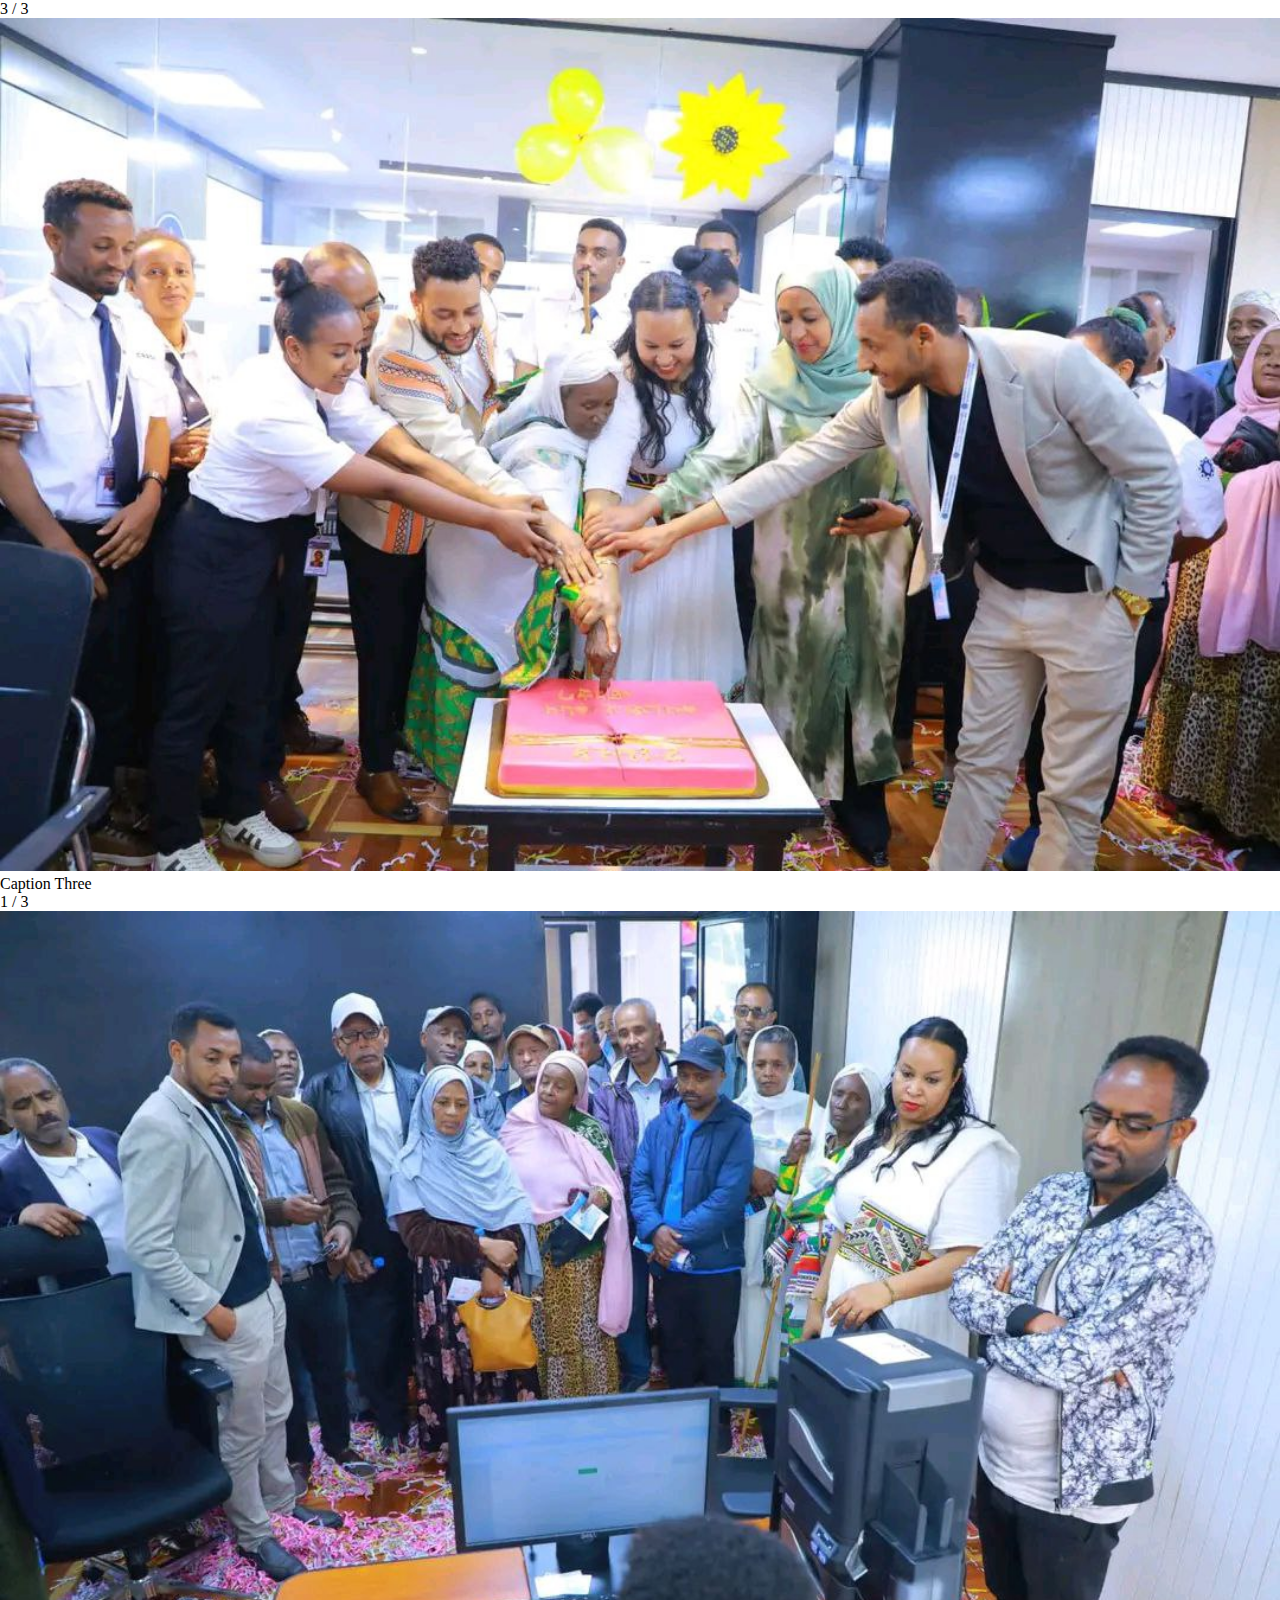
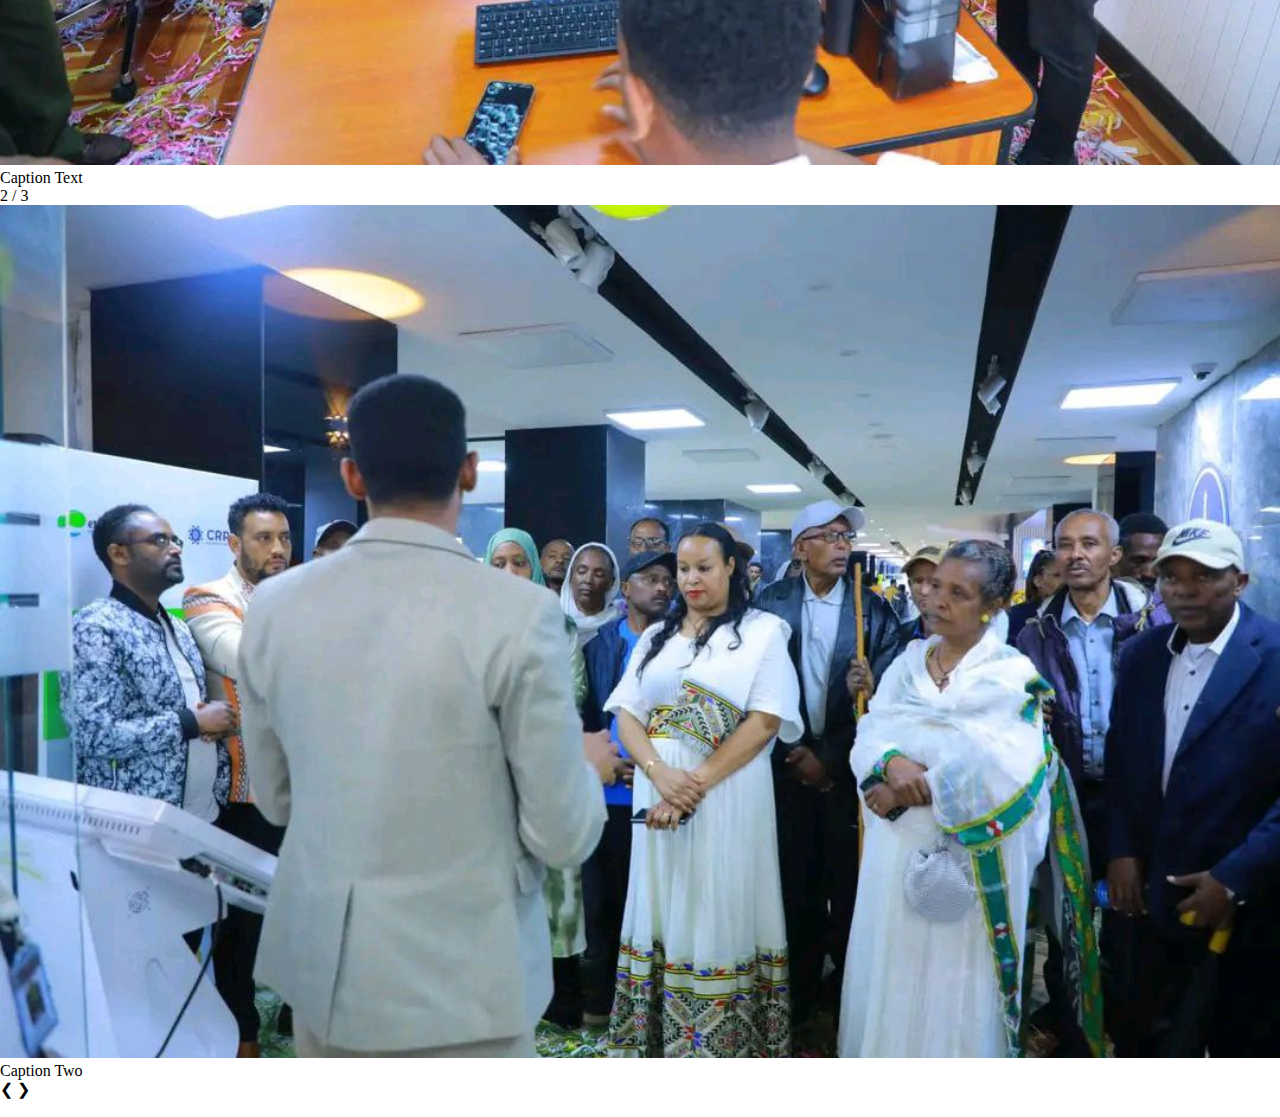
<file: woreda.html>
<!DOCTYPE html>
<html lang="en">
  <head>
    <meta charset="UTF-8" />
    <meta name="viewport" content="width=device-width, initial-scale=1.0" />
    <link rel="stylesheet" href="style.css" />
    <title>ወረዳዎች</title>
  </head>
  <body>
    <div class="slideshow-container">
      <!-- Full-width images with number and caption text -->
      <div class="mySlides fade">
        <div class="mySlides fade">
          <div class="numbertext">3 / 3</div>
          <img src="./img/slide-5.jpg" style="width: 100%" />
          <div class="text">Caption Three</div>
        </div>
        <div class="numbertext">1 / 3</div>
        <img src="./img/slide-4.jpg" style="width: 100%" />
        <div class="text">Caption Text</div>
      </div>

      <div class="mySlides fade">
        <div class="numbertext">2 / 3</div>
        <img src="./img/slide-2.jpg" style="width: 100%" />
        <div class="text">Caption Two</div>
      </div>

      <!-- Next and previous buttons -->
      <a class="prev" onclick="plusSlides(-1)">&#10094;</a>
      <a class="next" onclick="plusSlides(1)">&#10095;</a>
    </div>
    <br />

    <!-- The dots/circles -->
    <div style="text-align: center">
      <span class="dot" onclick="currentSlide(1)"></span>
      <span class="dot" onclick="currentSlide(2)"></span>
      <span class="dot" onclick="currentSlide(3)"></span>
    </div>
    <script src="./main.js"></script>
  </body>
</html>
</file>
<file: style.css>
* {
  margin: 0;
  padding: 0;
  box-sizing: border-box;
}
body {
  /* display: grid;
    justify-content: center;
    align-content: end;
    min-height: 100vh; */
  /* padding: 50px; */
  font-family: "Noto Serif Ethiopic", serif;
}
a {
  text-decoration: none;
}
ul {
  list-style: none;
}
#banner {
  background: linear-gradient(rgba(0, 0, 0, 0.5), #81a5b6), url(img/banner.JPG);
  background-size: cover;
  background-position: center;
  height: 100vh;
}
.slider-wrapper {
  position: relative;
  max-width: 48rem;
  /* margin: 0 auto; */
  /* ELIASFI */
}
.slider {
  display: flex;
  aspect-ratio: 16/9;
  overflow-x: auto;
  scroll-snap-type: x mandatory;
  scroll-behavior: smooth;
  box-shadow: 0 1.5rem 3rem -0.75rem hsla(0, 0%, 0%, 0.25);
}
.logo {
  width: 140px;
  height: 55px;
}
.banner-text {
  text-align: center;
  color: #fff;
  padding-top: 180px;
  /* position: absolute;
  z-index: 1; */
}
.banner-text h1 {
  font-size: 80px;
}
.banner-text p {
  font-size: 20px;
}
.banner-btn {
  margin: 70px auto 0;
}
.banner-btn a {
  width: 150px;
  text-decoration: none;
  display: inline-block;
  margin: 0 10px;
  padding: 12px 0;
  color: #fff;
  border: 0.5px solid #fff;
  position: relative;
  z-index: 1;
  transition: color 0.5s;
}
.banner-btn a span {
  width: 0;
  height: 100%;
  position: absolute;
  top: 0;
  left: 0;
  background: #fff;
  z-index: -1;
  transition: 0.5s;
}
.banner-btn a:hover span {
  width: 100%;
}
.banner-btn a:hover {
  color: #05395e;
}

@media screen and (max-width: 770px) {
  .banner-text h1 {
    font-size: 44px;
  }
  .banner-btn a {
    display: block;
    margin: 20px auto;
  }
}
#news-info {
  width: 100%;
  padding: 70px 0;
}
.title-text {
  text-align: center;
  padding-bottom: 70px;
}
.title-text p {
  margin: auto;
  font-size: 20px;
  color: #05395e;
  font-weight: bold;
  position: relative;
  z-index: 1;
  display: inline-block;
}
.title-text p::after {
  content: "";
  width: 50px;
  height: 35px;
  background: linear-gradient(#05395e, #fff);
  position: absolute;
  top: -20px;
  left: 0;
  z-index: -1;
  transform: rotate(10deg);
  border-top-left-radius: 35px;
  border-bottom-right-radius: 35px;
}
.title-text h1 {
  font-size: 40px;
}
.news-box {
  width: 80%;
  margin: auto;
  display: flex;
  flex-wrap: wrap;
  align-items: center;
  text-align: center;
}
.news {
  flex-basis: 30%;
  text-align: justify;
  margin-right: 20px;
  margin-bottom: 10px;
  border-radius: 5px;
  border: solid #05395e 3px;
}
.news img {
  width: 100%;
}
.container {
  width: 100%;
}
.blog-section {
  width: 85%;
  margin: 20px auto;
}
.blog-section .title {
  width: 60%;
  text-align: center;
  margin: auto;
  font-weight: bold;
}
.blog-section .title h2 {
  font-size: 40px;
  color: #05395e;
  margin-top: 50px;
}
.blog-section .title p {
  font-size: 18px;
  color: #7e7e7e;
  margin-top: 20px;
}
.cards {
  display: grid;
  grid-template-columns: repeat(3, 1fr);
  grid-gap: 50px;
  margin: 25px auto;
}
.cards .card {
  width: 100%;
  position: relative;
}
.image-section img {
  width: 100%;
  height: auto;
}
.content {
  padding: 15px 20px;
}
.content h4 {
  font-size: 24px;
  color: #05395e;
  font-weight: 500;
}
.content p {
  color: #7e7e7e;
  font-size: 15px;
}
.content a {
  text-decoration: none;
  color: #fff;
  display: inline-block;
  margin-top: 12px;
  background-color: #05395e;
  padding: 8px 15px;
}
.card .posted-date {
  position: absolute;
  top: 0;
  left: 0;
  display: inline-block;
  background-color: #05395e;
  color: #fff;
  padding: 6px 15px;
}
@media screen and (max-width: 990px) {
  .cards {
    grid-template-columns: repeat(2, 1fr);
  }
}
@media screen and (max-width: 770px) {
  .cards {
    grid-template-columns: 1fr;
  }
}
.conteiner {
  max-width: 1120px;
  margin-inline: 1.5rem;
}
.header {
  position: fixed;
  top: 0;
  left: 0;
  width: 100%;
  background-color: #ffffff;
  box-shadow: 0 2px 16px hsla(220, 32%, 8%, 0.3);
  z-index: 100;
}
.nav {
  height: 60px;
}
.nav__logo,
.nav__burger,
.nav__close {
  color: #05395e;
}
.nav__data {
  height: 100%;
  display: flex;
  justify-content: space-between;
  align-items: center;
}
.nav__logo {
  display: inline-flex;
  align-items: center;
  column-gap: 25rem;
  font-weight: bold;
}
.nav__toggle {
  position: relative;
  width: 32px;
  height: 32px;
  /* background: gray; */
}
.nav__burger,
.nav__close {
  position: absolute;
  width: max-content;
  height: max-content;
  inset: 0;
  margin: auto;
  font-size: 1.25rem;
  cursor: pointer;
  transition: opacity 0.1s, transform 0.4s;
}
.nav__close {
  opacity: 0;
}
/*navigation for small screen*/
@media screen and (max-width: 1118px) {
  .nav__menu {
    position: absolute;
    left: 0;
    top: 2.5rem;
    width: 100%;
    height: calc(100vh -3.5rem);
    overflow: auto;
    pointer-events: none;
    opacity: 0;
    transition: top 0.4s, opacity 0.3s;
  }
  .nav__menu::-webkit-scrollbar {
    width: 0;
  }
  .nav__list {
    background-color: white;
    padding-top: 1rem;
    /* margin-top: 1rem; */
  }
}
.nav__link {
  color: #05395e;
  background-color: #ffffff;
  font-weight: bold;
  padding: 1.25rem 1.5rem;
  display: flex;
  justify-content: space-between;
  align-items: center;
  transition: background-color 0.3s;
}
.nav__link:hover {
  background-color: #05395e;
  color: #ffffff;
}

.show-menu {
  opacity: 1;
  top: 3.5rem;
  pointer-events: initial;
}
.show-icon .nav__burger {
  opacity: 0;
  transform: rotate(90deg);
}
.show-icon .nav__close {
  opacity: 1;
  transform: rotate(90deg);
}
.dropdown__item {
  cursor: pointer;
}
.dropdown__arrow {
  font-size: 1.25rem;
  font-weight: initial;
  transition: transform 0.4s;
}
.dropdown__link {
  padding: 1.25rem 1.25rem 1.25rem 2.5rem;
  color: #05395e;
  background-color: white;
  display: flex;
  align-items: center;
  column-gap: 0.5rem;
  font-weight: bold;
  transition: background-color 0.3s;
}
.dropdown__link i {
  font-size: 1.25rem;
  font-weight: initial;
}
.dropdown__link:hover {
  background-color: #05395e;
  color: white;
}
.dropdown__menu {
  max-height: 0;
  overflow: hidden;
  transition: max-height 0.4s ease-out;
}
.dropdown__item:hover .dropdown__menu {
  max-height: 1000px;
  transition: max-height 0.4s ease-in;
}
.dropdown__item:hover .dropdown__arrow {
  transform: rotate(180deg);
}
/* small devices */
@media screen and (max-width: 340px) {
  .conteiner {
    margin-inline: 1rem;
  }
  .nav__link {
    padding-inline: 1rem;
  }
}
/* larger devices */
@media screen and (min-width: 1118px) {
  .conteiner {
    margin-inline: auto;
  }
  .nav {
    height: calc(3.5rem + 2rem);
    display: flex;
    justify-content: space-between;
  }
  .nav__toggle {
    display: none;
  }
  .nav__list {
    height: 100%;
    display: flex;
    column-gap: 3rem;
  }
  .nav__link {
    height: 100%;
    padding: 0;
    justify-content: initial;
    column-gap: 0.25rem;
  }
  .dropdown__item {
    position: relative;
  }
  .dropdown__menu {
    max-height: initial;
    overflow: initial;
    position: absolute;
    left: 0;
    top: 6rem;
    opacity: 0;
    pointer-events: none;
    transition: opacity 0.3s, top 0.3s;
  }
  .dropdown__link {
    padding-inline: 1rem 3.5rem;
  }
  /* show dropdown */
  .dropdown__item:hover .dropdown__menu {
    opacity: 1;
    top: 5.5rem;
    pointer-events: initial;
    transition: top 0.3s;
  }
}
#services {
  background-color: #deeeff;
  display: flex;
  justify-content: center;
  align-items: center;
  height: 100vh;
}
.continer {
  width: 90%;
  max-width: 1200px;
  background-color: white;
  padding: 30px;
  box-shadow: 0 2px 16px rgba(0, 0, 0, 0.1);
  border-radius: 20px;
  height: 90%;
}
.tab_box {
  width: 100%;
  display: flex;
  justify-content: space-around;
  align-items: center;
  border-bottom: 2px solid rgba(229, 229, 229);
  white-space: nowrap;
  margin-bottom: 20px;
}

.tab_box .tab_btn {
  font-size: 16px;
  font-weight: 600;
  color: #05395e;
  border: none;
  background: none;
  padding: 12px 15px;
  cursor: pointer;
  transition: all 0.3s ease-in-out;
}
.tab_box .tab_btn.active {
  color: white;
  background-color: #05395e;
}
.content_box {
  padding: 10px;
}
.content_box .contant {
  display: none;
  animation: moving 0.5s ease;
  padding: 10px;
}
@keyframes moving {
  from {
    transform: translateX(50px);
    opacity: 0;
  }
  to {
    transform: translateX(0px);
    opacity: 1;
  }
}
.content_box .contant.active {
  display: block;
}
.content_box .contant h2 {
  margin-bottom: 10px;
}
/* .line{
    position: absolute;
    top: 62px;
    left: 0;
    width: 90px;
    height: 5px;
    background-color: #05395e;
    border-radius: 10px;
    transition: all .3s ease-in-out;
} */
@media screen and (max-width: 768px) {
  .content_box {
    margin-top: -100px;
  }
  .tab_box {
    width: 100%;
    /* align-items: stretch; */
  }

  .tab_box .tab_btn {
    padding: 10px; /* Further reduce padding for very small screens */
    font-size: 14px;
  }

  .content_box .contant {
    padding: 10px;
    margin-top: 50px;
  }
  .continer.title-text {
    font-size: 16px;
  }
}
/* footer */
footer {
  position: relative;
  bottom: 0;
  width: 100%;
  height: auto;
  padding: 50px 100px;
  background-color: #073a59;
}
footer .f-container {
  width: 100%;
  display: grid;
  grid-template-columns: 2fr 1fr 1fr 1fr;
  grid-gap: 20px;
}
footer .f-container .sec h3 {
  position: relative;
  color: white;
  font-weight: 600;
  margin-bottom: 5px;
}
footer .f-container .sec p {
  color: white;
}
footer .f-container .sci {
  margin-top: 20px;
  display: grid;
  grid-template-columns: repeat(6, 50px);
}
footer .f-container .sci li {
  list-style: none;
}
footer .f-container .sci li a {
  display: inline-block;
  width: 36px;
  height: 36px;
  background: #fff;
  display: grid;
  align-content: center;
  justify-content: center;
  text-decoration: none;
  text-decoration: none;
  color: #05395e;

  /* font-size: 100px; */
  /* font-weight: 100; */
}

footer .f-container .sci li a i {
  color: #05395e;
  font-size: 25px;
}
footer .f-container .quicklinks {
  position: relative;
}
footer .f-container .quicklinks ul {
  list-style: none;
}
footer .f-container .quicklinks ul li a {
  color: white;
  text-decoration: none;
  margin-top: 10px;
  display: inline-block;
  font-size: 12px;
}
footer .f-container .quicklinks ul li {
  transition: ease 0.5s;
}
footer .f-container .quicklinks ul li:hover {
  transform: translate(10px, -5px);
}
footer .f-container .contact info {
  position: relative;
}
footer .f-container .contact .info li {
  display: grid;
  grid-template-columns: 30px 1fr;
  margin-bottom: 16px;
}
footer .f-container .contact .info li span {
  color: white;
  font-size: 20px;
}
footer .f-container .contact .info li a {
  color: white;
  text-decoration: none;
}
.copyrightText {
  width: 100%;
  background: #05395e;
  padding: 20px 100px 30px;
  text-align: center;
  color: #81a5b6;
  font-family: Verdana, Geneva, Tahoma, sans-serif;
  border: 1px solid rgba(255, 255, 255, 0.15);
}
@media screen and (max-width: 991px) {
  footer {
    padding: 30px;
  }
  footer .f-container {
    width: 100%;
    display: grid;
    /* flex-wrap: wrap;
        align-content: center; */
    grid-template-columns: repeat(2, 1fr);
    grid-gap: 10px;
  }
  /* footer .f-container .sec {
        marg
    } */
  .copyrightText {
    padding: 20px 40px 30px;
  }
}
@media screen and (max-width: 768px) {
  footer .f-container {
    width: 100%;
    display: grid;
    /* flex-wrap: wrap;
        align-content: center; */
    grid-template-columns: repeat(1, 1fr);
    grid-gap: 10px;
  }
}
.section {
  width: 100%;
  min-height: 100vh;
}
.contyner {
  width: 80%;
  display: block;
  margin: auto;
  padding-top: 100px;
}
.content-sect {
  float: left;
  width: 55%;
}
.image-sect {
  float: right;
  width: 40%;
}
.image-sect img {
  width: 100%;
  height: 200px;
}
.content-sect .ttle {
  font-size: 28px;
}
.content-sect .conttent h3 {
  margin-top: 20px;
}
.content-sect .conttent p {
  margin-top: 10px;
  font-size: 10px;
  line-height: 1.5;
}
/* about us styles */
.main-section {
  width: 100%;
  height: 99vh;
  background-image: url("./img/slide-2.jpg");
  background-size: cover;
  background-position: center;
  background-repeat: no-repeat;
  display: flex;
  justify-content: center;
  align-items: center;
  color: white;
}
.greetings {
  display: flex;
  flex-direction: column;
  align-items: center;
  justify-content: center;
  width: 100%;
  height: 100%;
  background-color: rgba(5, 57, 94, 0.36);
}
.greetings h1 {
  font-size: 70px;
}
.greetings p {
  font: 30px;
}
.miss-visi {
  width: 100%;
  height: 99vh;
  display: flex;
  justify-content: center;
  background-color: rgba(5, 57, 94, 0.36);
}
.sub-section {
  height: 100%;
  width: 80%;
  background-color: white;
  box-shadow: 10px 0px 20px rgba(5, 57, 94, 1),
    -10px 0px 20px rgba(5, 57, 94, 1);
  border-radius: 10px;
  display: flex;
  flex-direction: column;
  align-items: center;
  /* align-items: flex-start; */
}
.sub-section h1 {
  text-align: center;
  color: rgba(5, 57, 94, 0.86);
  font-size: 30px;
  margin-bottom: 10px;
}
.sub-section p {
  color: #073a59;
  font-size: 17px;
  margin: 0 20px 10px 20px;
}
.sub-section ul {
  color: #073a59;
  font-size: 25px;
  padding-right: 100px;
  list-style-type: disc;
}
</file>
